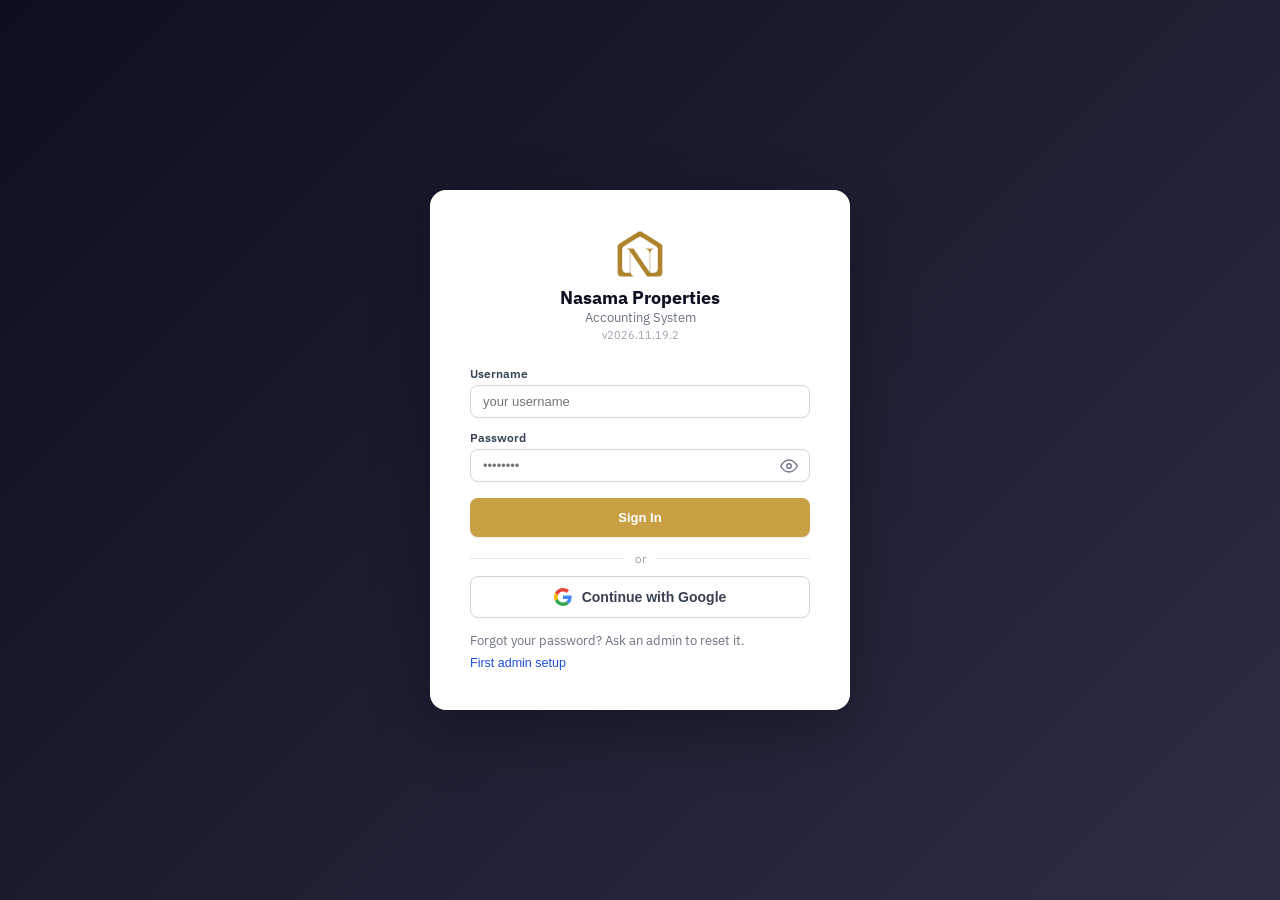
<file: index.html>
﻿<!DOCTYPE html>
<html lang="en">

<head>
  <meta charset="UTF-8" />
  <meta name="viewport" content="width=device-width,initial-scale=1.0,maximum-scale=1.0,user-scalable=no" />
  <meta name="apple-mobile-web-app-capable" content="yes" />
  <meta name="mobile-web-app-capable" content="yes" />
  <meta name="apple-mobile-web-app-status-bar-style" content="black-translucent" />
  <title>Nasama Properties - Accounting System v2</title>
  <link rel="icon" type="image/png" href="./nasama-icon.png?v=2" />
  <link rel="stylesheet" href="./nasama-accounting-v2.css?v=2026.11.19.2" />
  <!-- Self-hosted vendor libraries (see vendor/ and SELF-HOST-VENDOR-PROMPT.md).
       Byte-identical to the previously-used CDN files; served locally so no third-party
       CDN can ever change what this app runs. Keep versions/load order as-is. -->
  <script src="./vendor/react-18.3.1.production.min.js"></script>
  <script src="./vendor/react-dom-18.3.1.production.min.js"></script>
  <!-- Pinned to Babel 7 (classic JSX runtime). Babel 8 defaults to the automatic runtime,
       which injects `import` statements and breaks these plain text/babel scripts. Do not unpin. -->
  <script src="./vendor/babel-standalone-7.29.7.min.js"></script>
  <script src="./vendor/firebase-app-compat-10.11.0.js"></script>
  <script src="./vendor/firebase-firestore-compat-10.11.0.js"></script>
  <script src="./vendor/firebase-auth-compat-10.11.0.js"></script>
  <script src="./vendor/html2canvas-1.4.1.min.js"></script>
  <script src="./vendor/jspdf-2.5.1.umd.min.js"></script>
  <script src="./vendor/xlsx-0.18.5.full.min.js"></script>
  <script src="./vendor/pdf-3.11.174.min.js"></script>
  <!-- APP VERSION — bump on every release, here AND in every ?v= below (same value).
       It is shown in the sidebar and on the login screen, and the ?v= makes browsers
       fetch the new files instead of a cached copy. Format: YYYY.MM.DD.n -->
  <script>window.NASAMA_APP_VERSION = "2026.11.19.2";</script>
  <script charset="UTF-8" src="./nasama-accounting-v2.firebase.js?v=2026.11.19.2"></script>
</head>

<body>
  <div id="root"></div>
  <script type="text/babel" charset="UTF-8" src="./nasama-accounting-v2.future-expenses.jsx?v=2026.11.19.2"></script>
  <script type="text/babel" charset="UTF-8" src="./nasama-accounting-v2.core.jsx?v=2026.11.19.2"></script>
  <script type="text/babel" charset="UTF-8" src="./nasama-accounting-v2.reports.jsx?v=2026.11.19.2"></script>
  <script type="text/babel" charset="UTF-8" src="./nasama-accounting-v2.reports2.jsx?v=2026.11.19.2"></script>
  <script type="text/babel" charset="UTF-8" src="./nasama-accounting-v2.print.jsx?v=2026.11.19.2"></script>
  <script type="text/babel" charset="UTF-8" src="./nasama-accounting-v2.print2.jsx?v=2026.11.19.2"></script>
  <script type="text/babel" charset="UTF-8" src="./nasama-accounting-v2.invoices.jsx?v=2026.11.19.2"></script>
  <!-- insights.jsx after invoices.jsx and future-expenses.jsx: it reuses their helpers. -->
  <script type="text/babel" charset="UTF-8" src="./nasama-accounting-v2.insights.jsx?v=2026.11.19.2"></script>
  <!-- quarterly.jsx after insights.jsx: it reuses insInvoiceMeta for invoice aging when present. -->
  <script type="text/babel" charset="UTF-8" src="./nasama-accounting-v2.quarterly.jsx?v=2026.11.19.2"></script>
  <script type="text/babel" charset="UTF-8" src="./nasama-accounting-v2.reconcile.jsx?v=2026.11.19.2"></script>
  <script type="text/babel" charset="UTF-8" src="./nasama-accounting-v2.employees.jsx?v=2026.11.19.2"></script>
  <!-- deposits.jsx must load AFTER invoices.jsx: it reuses invExportPDF for the receipt PDF. -->
  <script type="text/babel" charset="UTF-8" src="./nasama-accounting-v2.deposits.jsx?v=2026.11.19.2"></script>
  <script type="text/babel" charset="UTF-8" src="./nasama-accounting-v2.pages.jsx?v=2026.11.19.2"></script>
</body>

</html>
</file>
<file: nasama-accounting-v2.css>
/* IBM Plex Sans (SIL Open Font License), self-hosted in vendor/fonts like every
   other library — the app makes no request to Google Fonts. One variable file per
   subset covers weights 100–700. */
@font-face {
  font-family: 'IBM Plex Sans'; font-style: normal; font-weight: 100 700; font-display: swap;
  src: url('./vendor/fonts/ibm-plex-sans-var-latin.woff2') format('woff2');
  unicode-range: U+0000-00FF, U+0131, U+0152-0153, U+02BB-02BC, U+02C6, U+02DA, U+02DC, U+0304, U+0308, U+0329, U+2000-206F, U+20AC, U+2122, U+2191, U+2193, U+2212, U+2215, U+FEFF, U+FFFD;
}
@font-face {
  font-family: 'IBM Plex Sans'; font-style: normal; font-weight: 100 700; font-display: swap;
  src: url('./vendor/fonts/ibm-plex-sans-var-latin-ext.woff2') format('woff2');
  unicode-range: U+0100-02BA, U+02BD-02C5, U+02C7-02CC, U+02CE-02D7, U+02DD-02FF, U+0304, U+0308, U+0329, U+1D00-1DBF, U+1E00-1E9F, U+1EF2-1EFF, U+2020, U+20A0-20AB, U+20AD-20C4, U+2113, U+2C60-2C7F, U+A720-A7FF;
}

* { -webkit-tap-highlight-color: transparent; box-sizing: border-box; margin: 0; padding: 0 }
html, body, #root { height: 100%; overflow: hidden }
body {
  font-family: 'IBM Plex Sans', -apple-system, BlinkMacSystemFont, 'Segoe UI', Roboto, sans-serif;
  -webkit-font-smoothing: antialiased;
  -moz-osx-font-smoothing: grayscale;
  /* Every figure in an accounting app lines up: tabular numerals everywhere. */
  font-variant-numeric: tabular-nums;
  font-feature-settings: 'tnum' 1, 'kern' 1;
}
.tnum { font-variant-numeric: tabular-nums; font-feature-settings: 'tnum' 1; }
/* Ledger rows: edit/delete appear when the row is pointed at or focused;
   always visible where there is no pointer (touch). */
.bk-row:hover td { background: #FAFBFC; }
.bk-row .bk-actions { opacity: 0; transition: opacity .12s; }
.bk-row:hover .bk-actions, .bk-row:focus-within .bk-actions { opacity: 1; }
@media (hover: none) { .bk-row .bk-actions { opacity: 1; } }
@media (prefers-reduced-motion: reduce) { *, *::before, *::after { transition: none !important; animation: none !important; } }
/* Refined scrollbar */
::-webkit-scrollbar { width: 5px; height: 5px }
::-webkit-scrollbar-track { background: transparent }
::-webkit-scrollbar-thumb { background: #D0D5DD; border-radius: 10px }
::-webkit-scrollbar-thumb:hover { background: #98A2B3 }
/* Mobile scrollbar hidden */
@media (max-width: 768px) { ::-webkit-scrollbar { display: none } }
/* Date filter bar: hide scrollbar on all breakpoints */
.date-filter-bar::-webkit-scrollbar { display: none }
/* Input focus glow */
input:focus, select:focus, textarea:focus {
  outline: none;
  border-color: #C9A044 !important;
  box-shadow: 0 0 0 3px rgba(201,160,68,.14) !important;
}
/* Button hover lift */
button:not(:disabled):hover { opacity: 0.88; }
button:not(:disabled):active { transform: scale(0.98); }
/* Spin button visibility */
input[type=number]::-webkit-inner-spin-button { opacity: 1 }
/* Select option */
select option { background: #fff; color: #0C0F1E }
/* Card hover utility */
.card-hover { transition: box-shadow .2s, transform .2s; }
.card-hover:hover { box-shadow: 0 8px 24px rgba(16,24,40,.12), 0 0 0 1px rgba(16,24,40,.06) !important; transform: translateY(-1px); }
/* Smooth transitions for nav */
.nav-item { transition: background .15s, color .15s, border-color .15s; }
@media (max-width: 768px) {
  button, input, select, textarea { font-size: 16px !important }
  button { min-height: 44px }
  * { max-width: 100% }
  body, div, p, span, td, th { word-wrap: break-word; overflow-wrap: break-word }
  table { display: block; overflow-x: auto; -webkit-overflow-scrolling: touch; white-space: nowrap }
  input, select, textarea { max-width: 100%; width: 100% }
  html, body { overflow-x: hidden; width: 100% }
}

/* ═══════════════════════════════════════════════════════
   PRINT & REPORT STYLES  — Premium Corporate Layout
   ═══════════════════════════════════════════════════════ */

/* Print document hidden on screen — revealed only inside @media print */
#rpt-print-area { display: none; }

/* Force background colours + gradients to print accurately */
#rpt-print-area,
#rpt-print-area * {
  -webkit-print-color-adjust: exact !important;
  print-color-adjust:          exact !important;
}

/* ── Print page footer: hidden on screen, fixed on every print page */
.rpt-page-footer { display: none; }

@media print {
  /* ── Reset SPA shell so the report flows freely */
  html, body, #root { overflow: visible !important; height: auto !important; }

  /* ── A4 portrait with generous margins; extra bottom for footer */
  @page {
    margin: 12mm 15mm 22mm;
    size: A4 portrait;
  }

  /* ── Page-number via CSS counter (Chrome/Edge) */
  @page { @bottom-right { content: "Page " counter(page) " of " counter(pages); font-size: 8pt; font-family: 'IBM Plex Sans', Arial, sans-serif; color: #9CA3AF; } }
  @page { @bottom-left  { content: "Nasama Properties · Accounting System v2";  font-size: 8pt; font-family: 'IBM Plex Sans', Arial, sans-serif; color: #9CA3AF; } }

  /* ── Visibility isolation: hide the whole app, show only the report */
  body * { visibility: hidden !important; }

  #rpt-print-area {
    display:    block !important;
    visibility: visible !important;
    position:   absolute !important;
    top:   0 !important;
    left:  0 !important;
    width: 100% !important;
    background: #fff !important;
    padding-bottom: 16mm !important; /* clear the footer zone */
  }
  #rpt-print-area * { visibility: visible !important; }

  /* ── Running page footer (fallback, appears via fixed positioning) */
  .rpt-page-footer {
    display:    flex !important;
    visibility: visible !important;
    position:   fixed !important;
    bottom:     0 !important;
    left:   0 !important;
    right:  0 !important;
    padding:    5pt 15mm 4pt !important;
    border-top: 0.75pt solid #E5E7EB !important;
    background: #fff !important;
    font-size:  8pt !important;
    color:      #9CA3AF !important;
    font-family: 'IBM Plex Sans', Arial, sans-serif !important;
    justify-content: space-between !important;
    align-items: center !important;
    -webkit-print-color-adjust: exact !important;
    print-color-adjust:          exact !important;
  }

  /* ── Utility classes */
  .no-print   { display: none !important; }
  .print-only { display: block !important; }

  /* ── Table page-flow */
  table { border-collapse: collapse !important; page-break-inside: auto; }
  thead { display: table-header-group; }
  tfoot { display: table-footer-group; }
  tr    { page-break-inside: avoid; }

  /* ── Section and block break control */
  .rpt-section    { page-break-inside: avoid; }
  .rpt-acct-block { page-break-inside: avoid; }
  .page-break     { page-break-before: always !important; }

  /* ── Typography tuning for print */
  #rpt-print-area {
    font-feature-settings: 'tnum' 1, 'kern' 1 !important;
    -webkit-font-smoothing: antialiased !important;
  }

  /* ── Prevent orphaned section headings */
  h2, h3, .rpt-section-label { page-break-after: avoid; }
}
</file>
